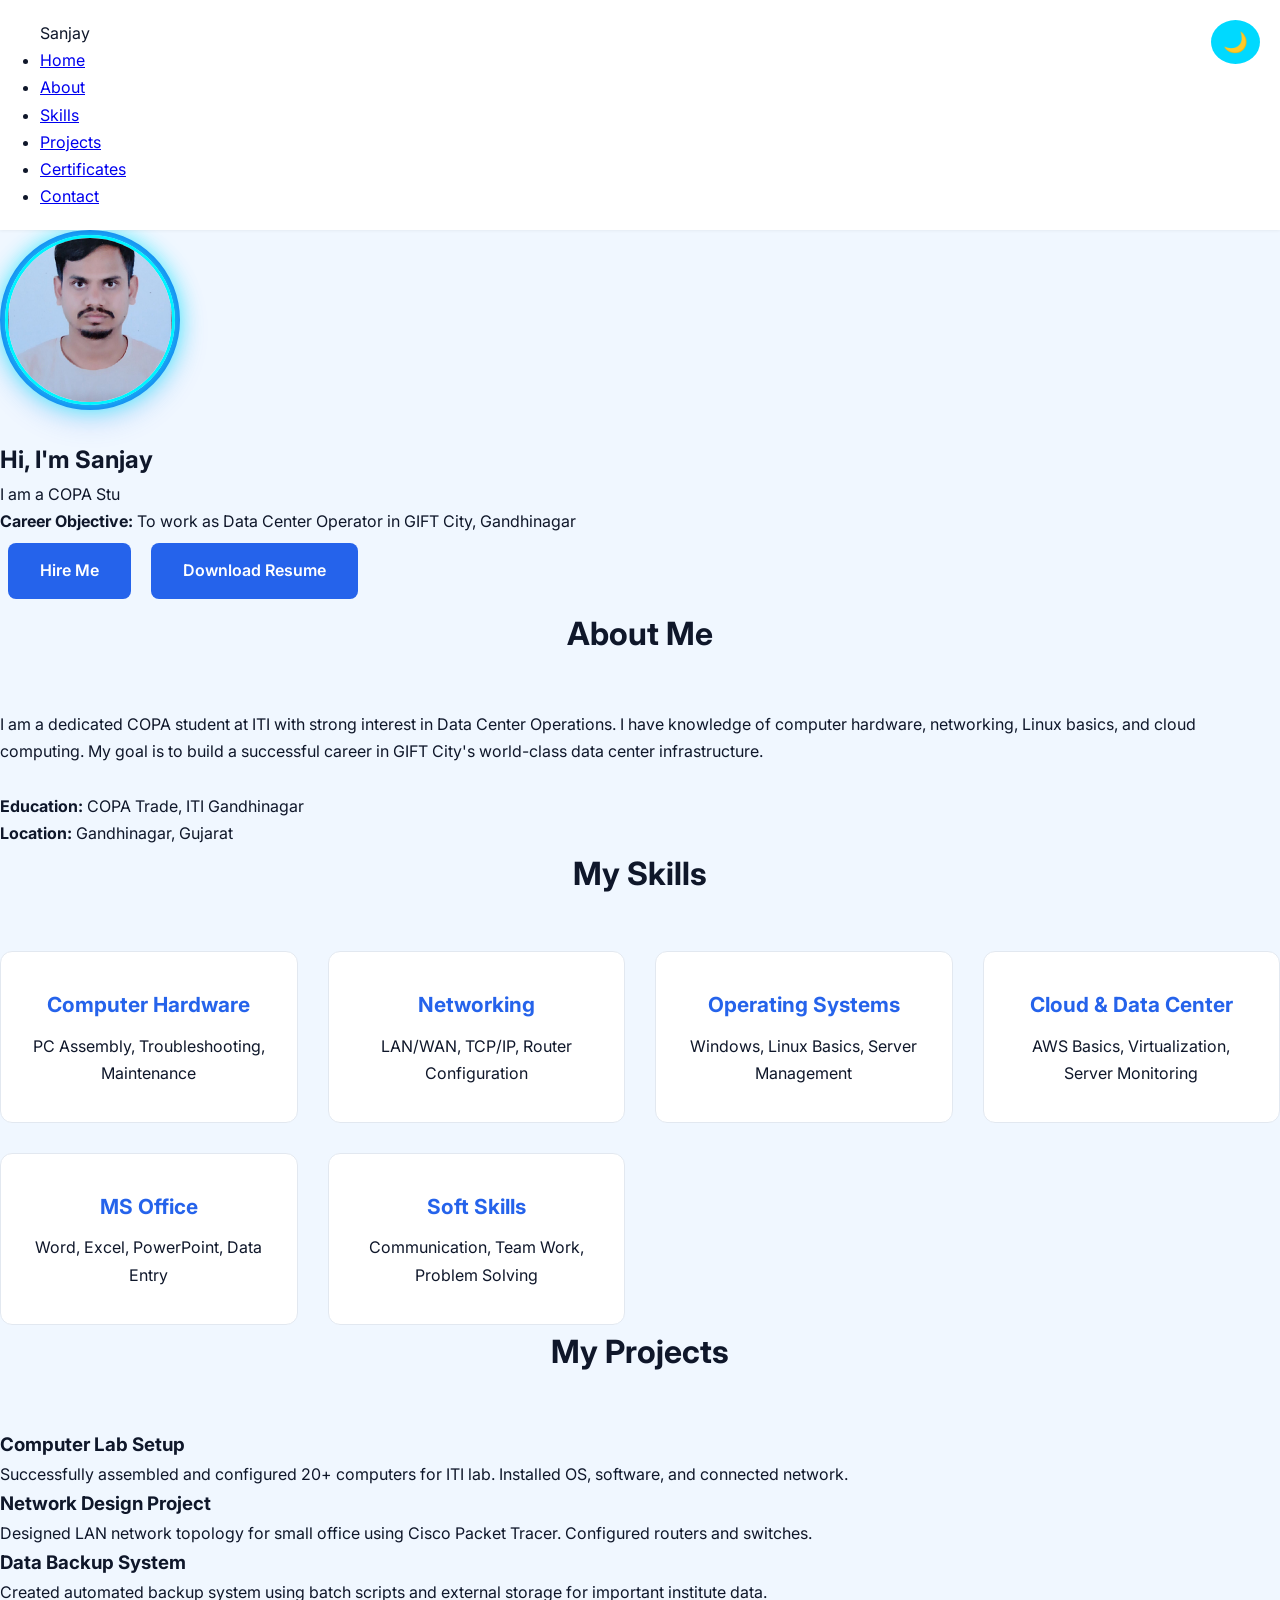
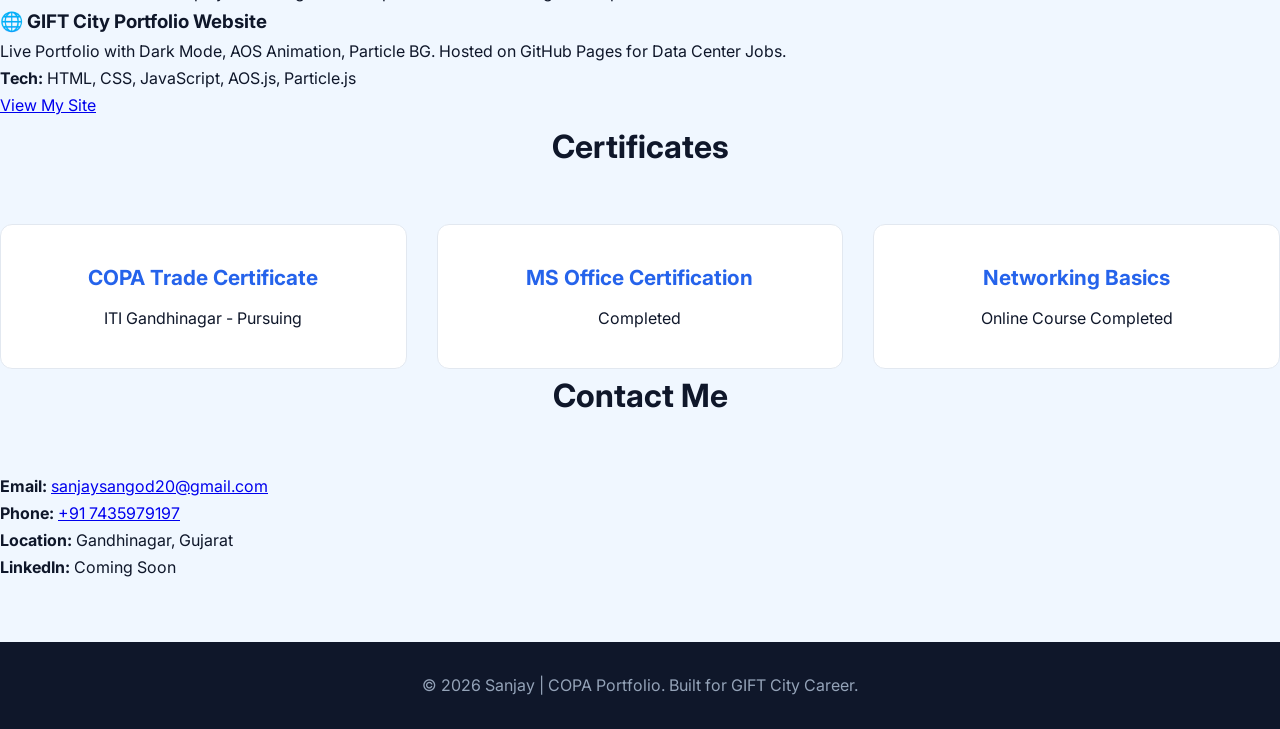
<file: index.html>
<html lang="en">
<head>
    <meta charset="UTF-8">
    <meta name="viewport" content="width=device-width, initial-scale=1.0">
    <title>Sanjay - COPA Portfolio | GIFT City</title>
<link rel="stylesheet" href="style.css">

    <link href="https://unpkg.com/aos@2.3.1/dist/aos.css" rel="stylesheet">
</head>
<body>
    <header>
        <button id="theme-toggle" style="position: fixed; top: 20px; right: 20px; z-index: 999; padding: 10px 12px; border-radius: 50%; border: none; background: #00d9ff; cursor: pointer; font-size: 20px;">🌙</button>
        <div class="container">
            <nav>
                <div class="logo">Sanjay</div>
                <ul class="nav-links">
                    <li><a href="#home">Home</a></li>
                    <li><a href="#about">About</a></li>
                    <li><a href="#skills">Skills</a></li>
                    <li><a href="#projects">Projects</a></li>
                    <li><a href="#certificates">Certificates</a></li>
                    <li><a href="#contact">Contact</a></li>
                </ul>
            </nav>
        </div>
    </header>

    <section id="home">
        <div class="container">
            <div class="hero-img">
    <img src="myphoto.jpg" alt="Sanjay" 
    style="width: 100%; height: 100%; border-radius: 50%; object-fit: cover; 
    border: 3px solid #00f5ff; box-shadow: 0 0 25px #00f5ff; transition: 0.3s;">
            </div>
            <h1>Hi, I'm <span>Sanjay</span></h1>
            <p class="typing-text">I am a <span id="typing"></span></p>
            <p><strong>Career Objective:</strong> To work as Data Center Operator in GIFT City, Gandhinagar</p>
            <a href="#contact" class="btn">Hire Me</a>
            <a href="#" class="btn">Download Resume</a>
        </div>
    </section>

    <section id="about" data-aos="fade-up">
        <div class="container">
            <h2>About Me</h2>
            <div class="about-content">
                <p>I am a dedicated COPA student at ITI with strong interest in Data Center Operations. I have knowledge of computer hardware, networking, Linux basics, and cloud computing. My goal is to build a successful career in GIFT City's world-class data center infrastructure.</p>
                <br>
                <p><strong>Education:</strong> COPA Trade, ITI Gandhinagar</p>
                <p><strong>Location:</strong> Gandhinagar, Gujarat</p>
            </div>
        </div>
    </section>

    <section id="skills" data-aos="fade-up" data-aos-delay="100">
        <div class="container">
            <h2>My Skills</h2>
            <div class="skills-grid">
                <div class="skill-card">
                    <h3>Computer Hardware</h3>
                    <p>PC Assembly, Troubleshooting, Maintenance</p>
                </div>
                <div class="skill-card">
                    <h3>Networking</h3>
                    <p>LAN/WAN, TCP/IP, Router Configuration</p>
                </div>
                <div class="skill-card">
                    <h3>Operating Systems</h3>
                    <p>Windows, Linux Basics, Server Management</p>
                </div>
                <div class="skill-card">
                    <h3>Cloud & Data Center</h3>
                    <p>AWS Basics, Virtualization, Server Monitoring</p>
                </div>
                <div class="skill-card">
                    <h3>MS Office</h3>
                    <p>Word, Excel, PowerPoint, Data Entry</p>
                </div>
                <div class="skill-card">
                    <h3>Soft Skills</h3>
                    <p>Communication, Team Work, Problem Solving</p>
                </div>
            </div>
        </div>
    </section>

    <section id="projects" data-aos="fade-up" data-aos-delay="200">
        <div class="container">
            <h2>My Projects</h2>
            <div class="projects-grid">
                <div class="project-card">
                    <h3>Computer Lab Setup</h3>
                    <p>Successfully assembled and configured 20+ computers for ITI lab. Installed OS, software, and connected network.</p>
                </div>
                <div class="project-card">
                    <h3>Network Design Project</h3>
                    <p>Designed LAN network topology for small office using Cisco Packet Tracer. Configured routers and switches.</p>
                </div>
                <div class="project-card">
                    <h3>Data Backup System</h3>
                    <p>Created automated backup system using batch scripts and external storage for important institute data.</p>
                </div>
                    <div class="project-card" data-aos="zoom-in" data-aos-delay="300">
          <h3>🌐 GIFT City Portfolio Website</h3>
          <p>Live Portfolio with Dark Mode, AOS Animation, Particle BG. Hosted on GitHub Pages for Data Center Jobs.</p>
          <p><strong>Tech:</strong> HTML, CSS, JavaScript, AOS.js, Particle.js</p>
          <a href="https://sanjaycopa.github.io" class="view-btn" target="_blank">View My Site</a>
                    </div>
        </div>
                    </div>
    </section>

  <section id="certificates" data-aos="zoom-in">
        <div class="container">
            <h2>Certificates</h2>
            <div class="skills-grid">
                <div class="skill-card">
                    <h3>COPA Trade Certificate</h3>
                    <p>ITI Gandhinagar - Pursuing</p>
                </div>
                <div class="skill-card">
                    <h3>MS Office Certification</h3>
                    <p>Completed</p>
                </div>
                <div class="skill-card">
                    <h3>Networking Basics</h3>
                    <p>Online Course Completed</p>
                </div>
            </div>
        </div>
    </section>

    <section id="contact" data-aos="fade-up">
        <div class="container">
            <h2>Contact Me</h2>
            <div class="contact-info">
                <p><strong>Email:</strong> <a href="mailto:sanjaysangod20@gmail.com">sanjaysangod20@gmail.com</a></p>
                <p><strong>Phone:</strong> <a href="tel:+917435979197">+91 7435979197</a></p>
                <p><strong>Location:</strong> Gandhinagar, Gujarat</p>
                <p><strong>LinkedIn:</strong> Coming Soon</p>
            </div>
        </div>
    </section>

    <footer>
        <p>&copy; 2026 Sanjay | COPA Portfolio. Built for GIFT City Career.</p>
    </footer>
<script>
const textArray = [
    "COPA Student",
    "GIFT City Data Center Aspirant",
    "Network Technician",
    "Cloud Enthusiast"
];
let textIndex = 0;
let charIndex = 0;
const typingElement = document.getElementById("typing");

function type() {
    if (charIndex < textArray[textIndex].length) {
        typingElement.textContent += textArray[textIndex].charAt(charIndex);
        charIndex++;
        setTimeout(type, 100);
    } else {
        setTimeout(erase, 2000);
    }
}

function erase() {
    if (charIndex > 0) {
        typingElement.textContent = textArray[textIndex].substring(0, charIndex - 1);
        charIndex--;
        setTimeout(erase, 50);
    } else {
        textIndex++;
        if (textIndex >= textArray.length) textIndex = 0;
        setTimeout(type, 500);
    }
}

document.addEventListener("DOMContentLoaded", function() {
    setTimeout(type, 1000);
    // Dark Light Mode Toggle
const toggle = document.getElementById('theme-toggle');
const body = document.body;

if(localStorage.getItem('theme') === 'light'){
    body.classList.add('light-mode');
    toggle.textContent = '☀️';
}

toggle.addEventListener('click', () => {
    body.classList.toggle('light-mode');
    if(body.classList.contains('light-mode')){
        toggle.textContent = '☀️';
        localStorage.setItem('theme', 'light');
    } else {
        toggle.textContent = '🌙';
        localStorage.setItem('theme', 'dark');
    }
});
});
</script>
    <!-- AOS Scroll Animation -->
<script src="https://unpkg.com/aos@2.3.1/dist/aos.js"></script>
<script>AOS.init({duration: 1000, once: true});</script>
</body>
  </html>
</file>
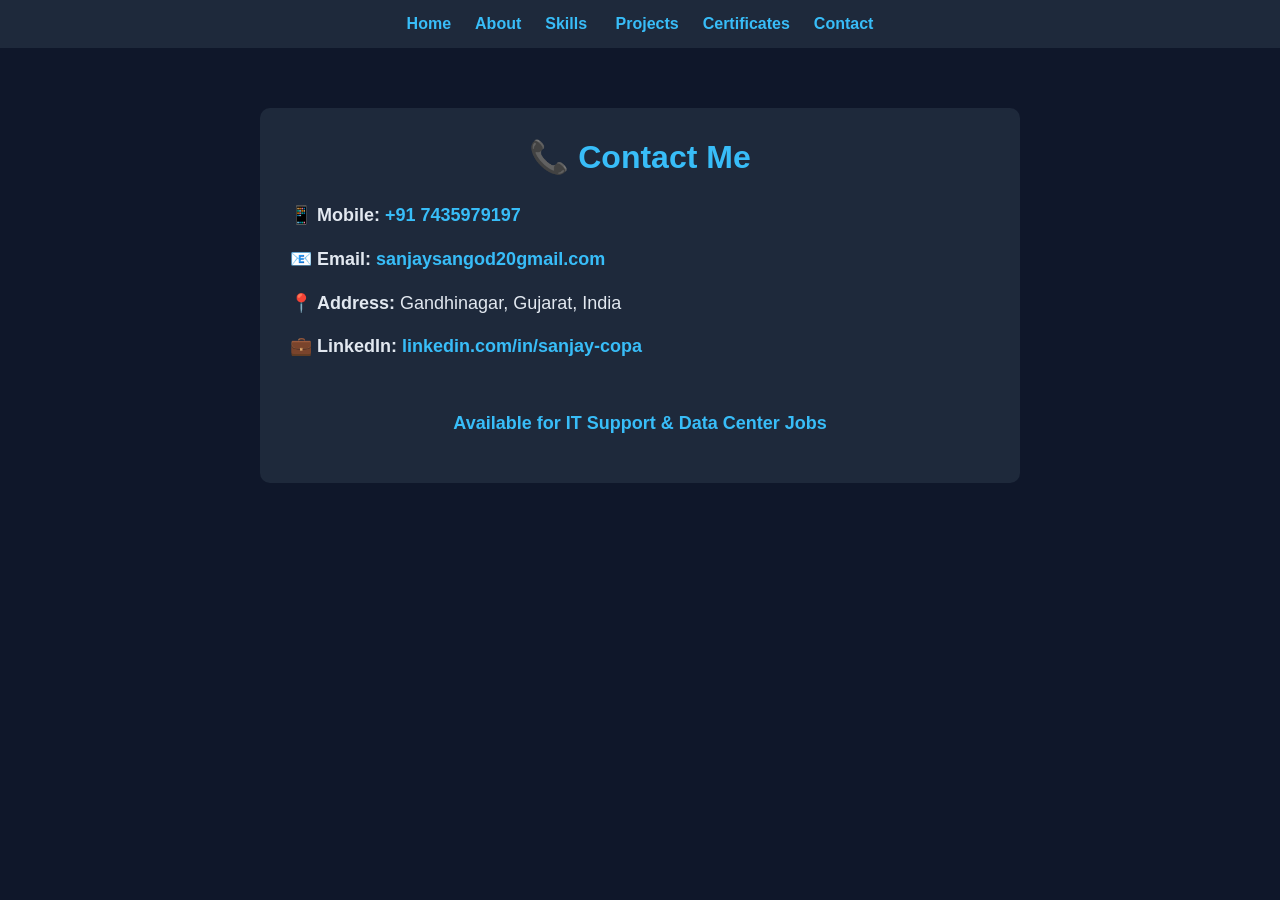
<file: contact.html>
<html><head><title>Contact - Sanjay</title><meta name="viewport" content="width=device-width, initial-scale=1.0">
<style>*{margin:0;padding:0;box-sizing:border-box}body{font-family:Arial;background:#0f172a;color:#e2e8f0}
nav{background:#1e293b;padding:15px;text-align:center;position:sticky;top:0}nav a{color:#38bdf8;margin:0 12px;text-decoration:none;font-weight:bold}
.section{max-width:800px;margin:40px auto;padding:20px}.card{background:#1e293b;padding:30px;border-radius:10px}
h1{color:#38bdf8;margin-bottom:25px;text-align:center}p{margin:15px 0;font-size:18px;line-height:1.6}
a{color:#38bdf8;text-decoration:none;font-weight:bold}a:hover{text-decoration:underline}</style></head><body>
<nav><a href="index.html">Home</a><a href="about.html">About</a><a href="skills.html">Skills</a>
<a href="projects.html">Projects</a><a href="certificate.html">Certificates</a><a href="contact.html">Contact</a></nav>
<div class="section"><div class="card"><h1>📞 Contact Me</h1>
<p>📱 <b>Mobile:</b> <a href="tel:+919876543210">+91 7435979197</a></p>
<p>📧 <b>Email:</b> <a href="mailto:sanjay.copa@gmail.com">sanjaysangod20gmail.com</a></p>
<p>📍 <b>Address:</b> Gandhinagar, Gujarat, India</p>
<p>💼 <b>LinkedIn:</b> <a href="#" target="_blank">linkedin.com/in/sanjay-copa</a></p>
<br><p style="text-align:center;color:#38bdf8"><b>Available for IT Support & Data Center Jobs</b></p>
</div></div></body></html>
</file>
<file: style.css>
/* SANJAY COPA - PROFESSIONAL PORTFOLIO */
@import url('https://fonts.googleapis.com/css2?family=Inter:wght@300;400;600;700&display=swap');

* {
  margin: 0;
  padding: 0;
  box-sizing: border-box;
}

body {
  font-family: 'Inter', sans-serif;
  background: #f0f7ff;
  color: #0f172a;
  line-height: 1.7;
}

/* NAVBAR CLEAN */
nav {
  background: #ffffff;
  padding: 20px 40px;
  box-shadow: 0 1px 3px rgba(0,0,0,0.05);
  position: sticky;
  top: 0;
  z-index: 100;
}

/* HERO SECTION - WHITE & CLEAN */
.hero-section {
  background: #f0f7ff;
  padding: 120px 20px;
  text-align: center;
}

.hero-img {
  width: 180px;
  height: 180px;
  border-radius: 50%;
  border: 5px solid #2563eb;
  box-shadow: 0 10px 30px rgba(37, 99, 235, 0.2);
  margin-bottom: 30px;
}

.hero-section h1 {
  font-size: 2.5rem;
  font-weight: 700;
  margin-bottom: 10px;
}

.hero-section h1 span {
  color: #2563eb;
}

.hero-section p {
  font-size: 1.1rem;
  color: #64748b;
  margin-bottom: 30px;
}

/* BUTTON PROFESSIONAL */
.btn {
  background: #2563eb;
  color: white;
  padding: 14px 32px;
  border-radius: 8px;
  border: none;
  font-weight: 600;
  font-size: 1rem;
  margin: 8px;
  display: inline-block;
  text-decoration: none;
  transition: 0.3s;
}

.btn:hover {
  background: #1d4ed8;
  transform: translateY(-2px);
  box-shadow: 0 8px 20px rgba(37, 99, 235, 0.3);
}

.btn-outline {
  background: transparent;
  color: #2563eb;
  border: 2px solid #2563eb;
}

.btn-outline:hover {
  background: #2563eb;
  color: white;
}

/* SECTIONS */
.about-section, .skills-section, .contact-section {
  background: #ffffff;
  padding: 80px 20px;
  max-width: 1100px;
  margin: 0 auto;
}

h2 {
  font-size: 2rem;
  text-align: center;
  margin-bottom: 50px;
  color: #0f172a;
}

/* SKILLS GRID */
.skills-grid {
  display: grid;
  grid-template-columns: repeat(auto-fit, minmax(250px, 1fr));
  gap: 30px;
}

.skill-card {
  background: #ffffff;
  border: 1px solid #e2e8f0;
  border-radius: 12px;
  padding: 35px 25px;
  text-align: center;
  transition: 0.3s;
}

.skill-card:hover {
  border-color: #2563eb;
  box-shadow: 0 12px 30px rgba(37, 99, 235, 0.15);
  transform: translateY(-8px);
}

.skill-card h3 {
  color: #2563eb;
  margin-bottom: 10px;
  font-size: 1.3rem;
}

/* FOOTER */
footer {
  background: #0f172a;
  color: #94a3b8;
  text-align: center;
  padding: 30px 20px;
  margin-top: 60px;
}
</file>
